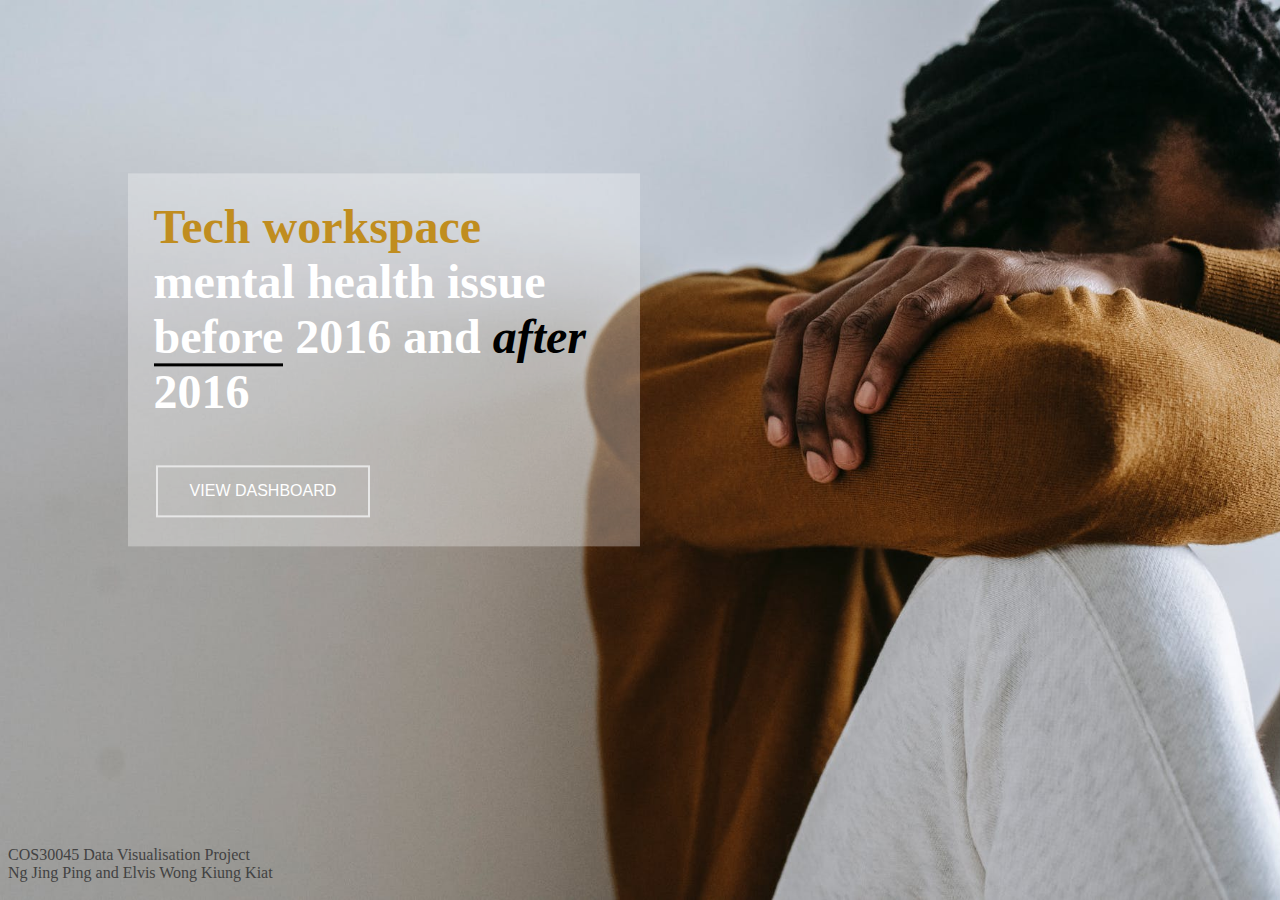
<file: Project/index.html>
<!DOCTYPE html>
<html>
    <head>
        <meta charset="UTF-8">
        <meta name="description" content="Data Visualisation Project">
        <meta name="keywords" content="HTML, CSS, D3">
        <meta name="author" content="Ng Jing Ping">
        <title>Mental Health Analysis </title>
        <link rel="stylesheet" href="css/style.css">
        <script src="https://d3js.org/d3.v4.min.js"></script>
    </head>
    <body id = "homebg">
        <div id="hometext">
            <p><span id = "text1">Tech workspace </span> mental health issue <span id="text2">before</span> 2016 and <span id="text3">after</span> 2016</p>
            <button class="button homebtn" onclick="window.location.href='project.html'">View Dashboard</button>
        </div>
        <footer id="footer"> COS30045 Data Visualisation Project<br/>Ng Jing Ping and Elvis Wong Kiung Kiat</footer>
    </body>
</html>
</file>
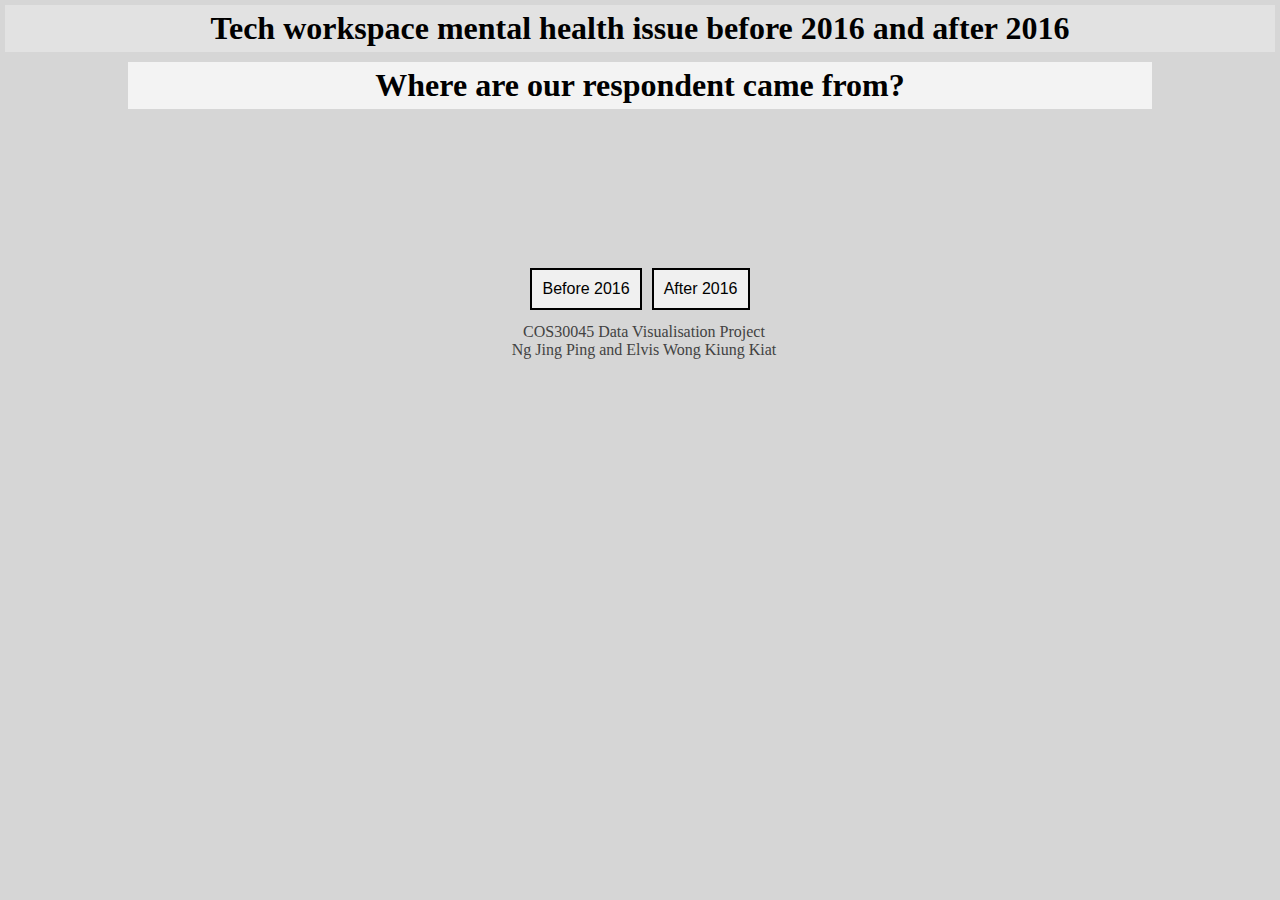
<file: Project/project.html>
<!DOCTYPE html>
<html>

<head>
    <meta charset="UTF-8">
    <meta name="description" content="Data Visualisation Project">
    <meta name="keywords" content="HTML, CSS, D3">
    <meta name="author" content="Ng Jing Ping">
    <title>Mental Health Analysis </title>
    <link rel="stylesheet" href="css/style.css">
    <script src="https://d3js.org/d3.v4.min.js"></script>
    <script src="javascript/script1.js"></script>

</head>

<body>
    <div id="main-container">
        <h1 id="header1">Tech workspace mental health issue before 2016 and after 2016</h1>
        <div id="container0">
            <h1 id="header2">Where are our respondent came from?</h1>

            <svg id="map"></svg>
            <svg id="map-legend"></svg>

        </div>
        <div id="update">
            <span><button id="before">Before 2016</button></span>
            <span><button id="after">After 2016</button></span>
        </div>
        <div id="scroll">
            <div id="containerwrapper" class="svg-container">
                <div id="left-col">
                    <div id="container1">
                        <p id="male"></p>
                        <p id="female"></p>
                        <p id="past"></p>
                        <p id="current"></p>
                    </div>
                    <div id="container2">
                        <p id="history"></p>
                        <p id="physical"></p>
                        <p id="mental"></p>
                    </div>
                    <div id="container3">
                        <p id="age"></p>
                        <p id="diagnosed"></p>
                    </div>
                </div>
                <div id="right-col">
                    <p id="treated"></p>
                    <p id="handled"></p>
                </div>
            </div>

            <footer id="footer2"> COS30045 Data Visualisation Project<br/>Ng Jing Ping and Elvis Wong Kiung Kiat </footer>
        </div>
    </div>



</body>

</html>
</file>
<file: Project/css/style.css>
* {
    box-sizing: border-box;
    padding: 0;
    margin: 0;
}

body {
    background-color: rgb(214, 214, 214);
}

#homebg {
    background-image: url('../images/homebg.jpeg');
    height: 100%;
    background-repeat: no-repeat;
    background-position: center;
    background-attachment: fixed;
    background-size: cover;
}

#hometext {
    width: 40%;
    height: auto;
    background-color: rgba(255, 255, 255, 0.3);
    position: absolute;
    top: 40%;
    left: 10%;
    transform: translateY(-50%);
    font-weight: bold;
    font-size: 300%;
    color: white;
    padding: 2%;
}

#hometext #text1 {
    color: rgb(192, 141, 31);
}

#hometext #text2 {
    border-bottom: 3px solid black;
}

#hometext #text3 {
    color: black;
    font-style: italic;
}

button,
button::after {
    -webkit-transition: all 0.3s;
    -moz-transition: all 0.3s;
    -o-transition: all 0.3s;
    transition: all 0.3s;
}

.button {
    position: relative;
    text-transform: uppercase;
    background-color: transparent;
    border: none;
    color: white;
    padding: 15px 32px;
    text-align: center;
    text-decoration: none;
    display: inline-block;
    font-size: 16px;
    margin: 4px 2px;
    margin-top: 10%;
    cursor: pointer;
}

.button::before,
.button::after {
    background: #fff;
    content: '';
    position: absolute;
    z-index: -1;
}

.button:hover {
    color: #2ecc71;
}

.homebtn {
    color: white;
    border: 2px solid #e7e7e7;
}

.homebtn:hover {
    color: black;
    background-color: white;
    transition: all .5s ease;
}

.homebtn::after {
    height: 100%;
    left: 0;
    top: 0;
    width: 0;
}

.homebtn:hover:after {
    width: 100%;
}

#footer {
    color: rgb(66, 66, 66);
    padding-left: 8px;
    position: absolute;
    bottom: 2%;
}

#footer2 {
    color: rgb(66, 66, 66);
    padding-top: 8px;
    padding-left: 8px;
    padding-bottom: 8px;
    bottom: 5%;
}

#header1 {
    margin: 5px;
    padding: 5px;
    background-color: rgba(255, 255, 255, 0.3);
    color: black;
}

#header2 {
    width: 80%;
    display: inline-block;
    margin: 5px;
    padding: 5px;
    background-color: rgba(255, 255, 255, 0.707);
    color: black;
}

#update {
    padding: 0;
    margin: 0;
    display: flex;
    justify-content: center;
    align-items: center;
}

#before {
    border: none;
    text-align: center;
    text-decoration: none;
    padding: 10px;
    margin: 5px;
    margin-top: 0;
    font-size: 16px;
    cursor: pointer;
    background-color: #F0F0F0;
    border: 2px solid black;
}

#after {
    border: none;
    text-align: center;
    text-decoration: none;
    padding: 10px;
    margin: 5px;
    margin-top: 0;
    font-size: 16px;
    cursor: pointer;
    background-color: #F0F0F0;
    border: 2px solid black;
}

#before:hover,
#after:hover {
    color: white;
    background-color: rgb(192, 141, 31);
}

#scroll {
    width: 100%;
    padding-bottom: 10px;
    overflow: auto;
}

#containerwrapper {
    display: flex;
    ;
}

#container0,
#container1,
#container2,
#container3 {
    width: 80%;
    display: flex;
}

#container0 {
    width: 100%;
    display: block;
}

#main-container {
    display: block;
    text-align: center;
}

#right-col {
    padding-right: 5px;
}

.toolTip {
    position: absolute;
    display: none;
    min-width: 100px;
    height: auto;
    background-color: rgba(255, 255, 255, 0.8);
    border: none;
    padding: 14px;
    font-size: 14px;
    text-align: center;
}

#map svg {
    display: block;
    margin: auto;
    /* border: 1px solid black;
    text-align: center; */
}

#map rect {
    display: inline;
}

@media only screen and (max-width: 1000px) {
    #hometext {
        width: 80%;
        height: auto;
        background-color: rgb(255, 255, 255, 0.3);
        ;
        position: absolute;
        top: 30%;
        transform: translateY(-50%);
        font-weight: bold;
        font-size: 200%;
        color: white;
    }
}
</file>
